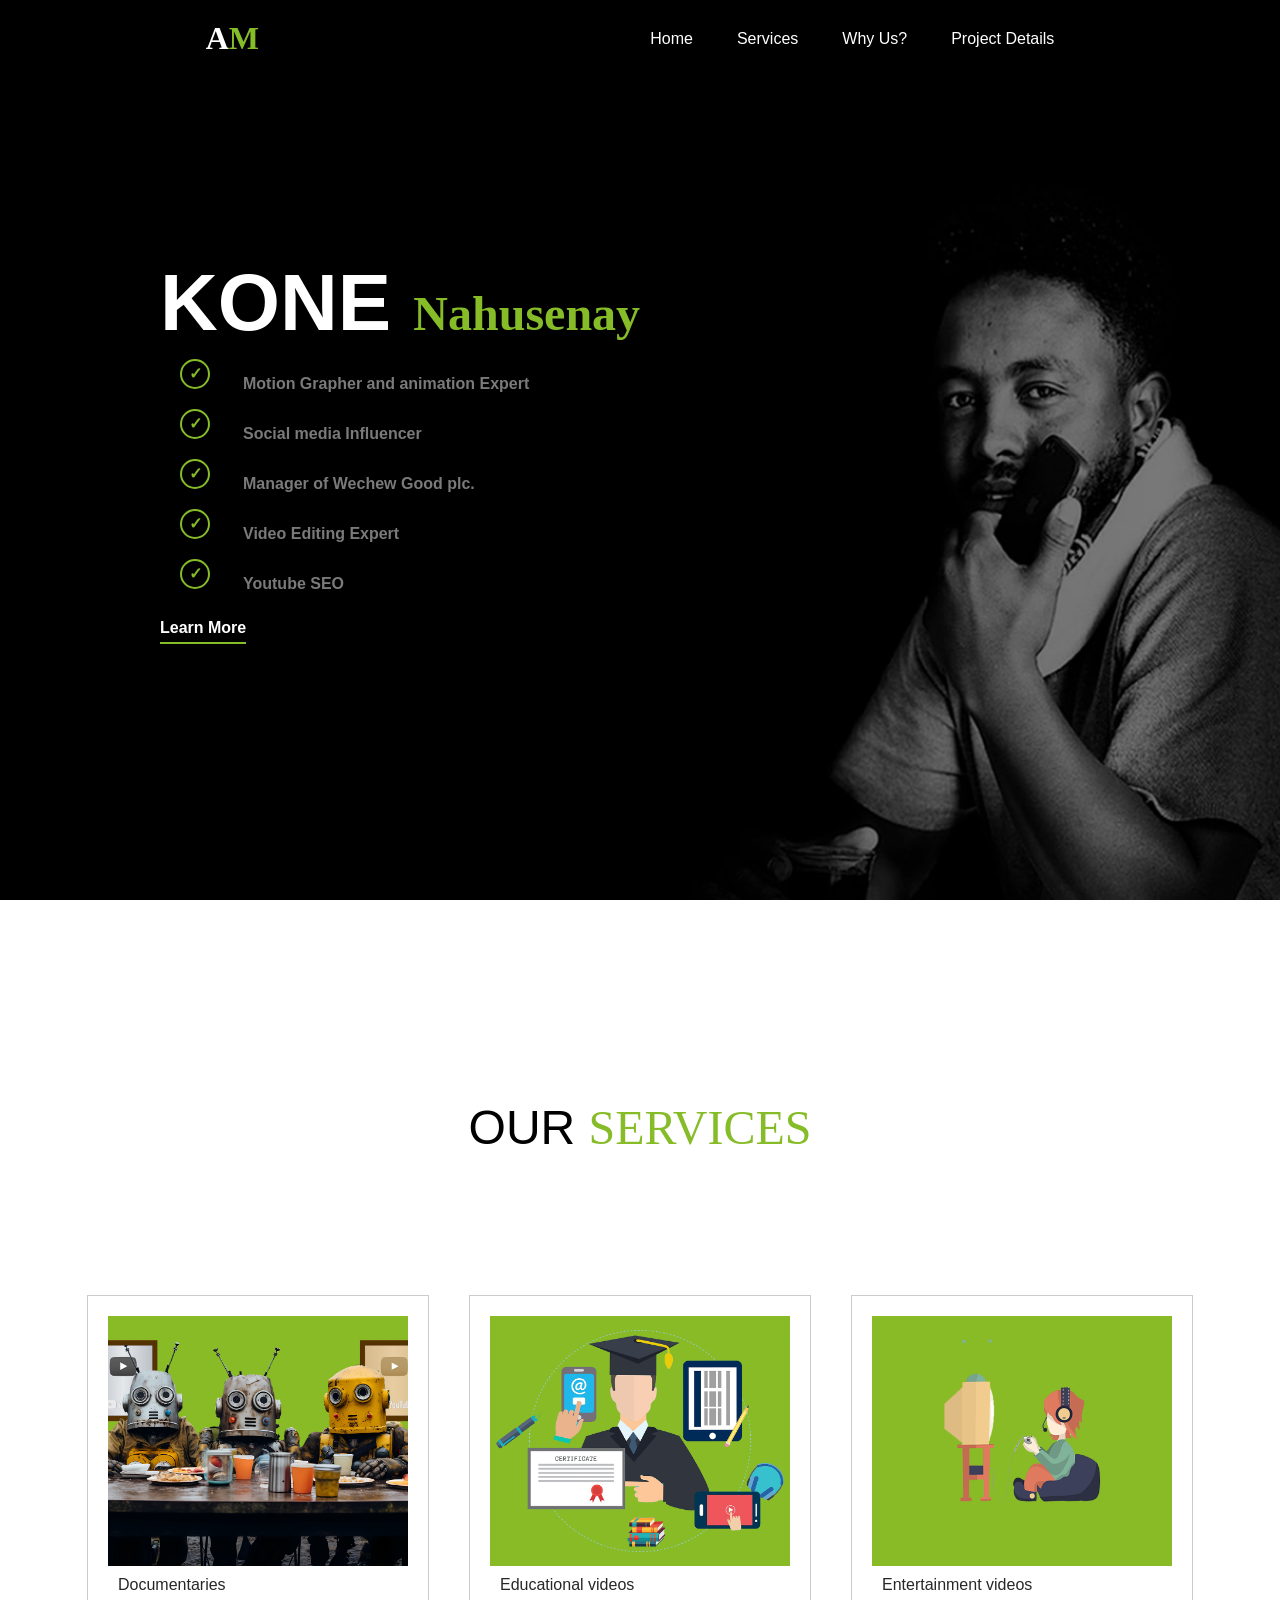
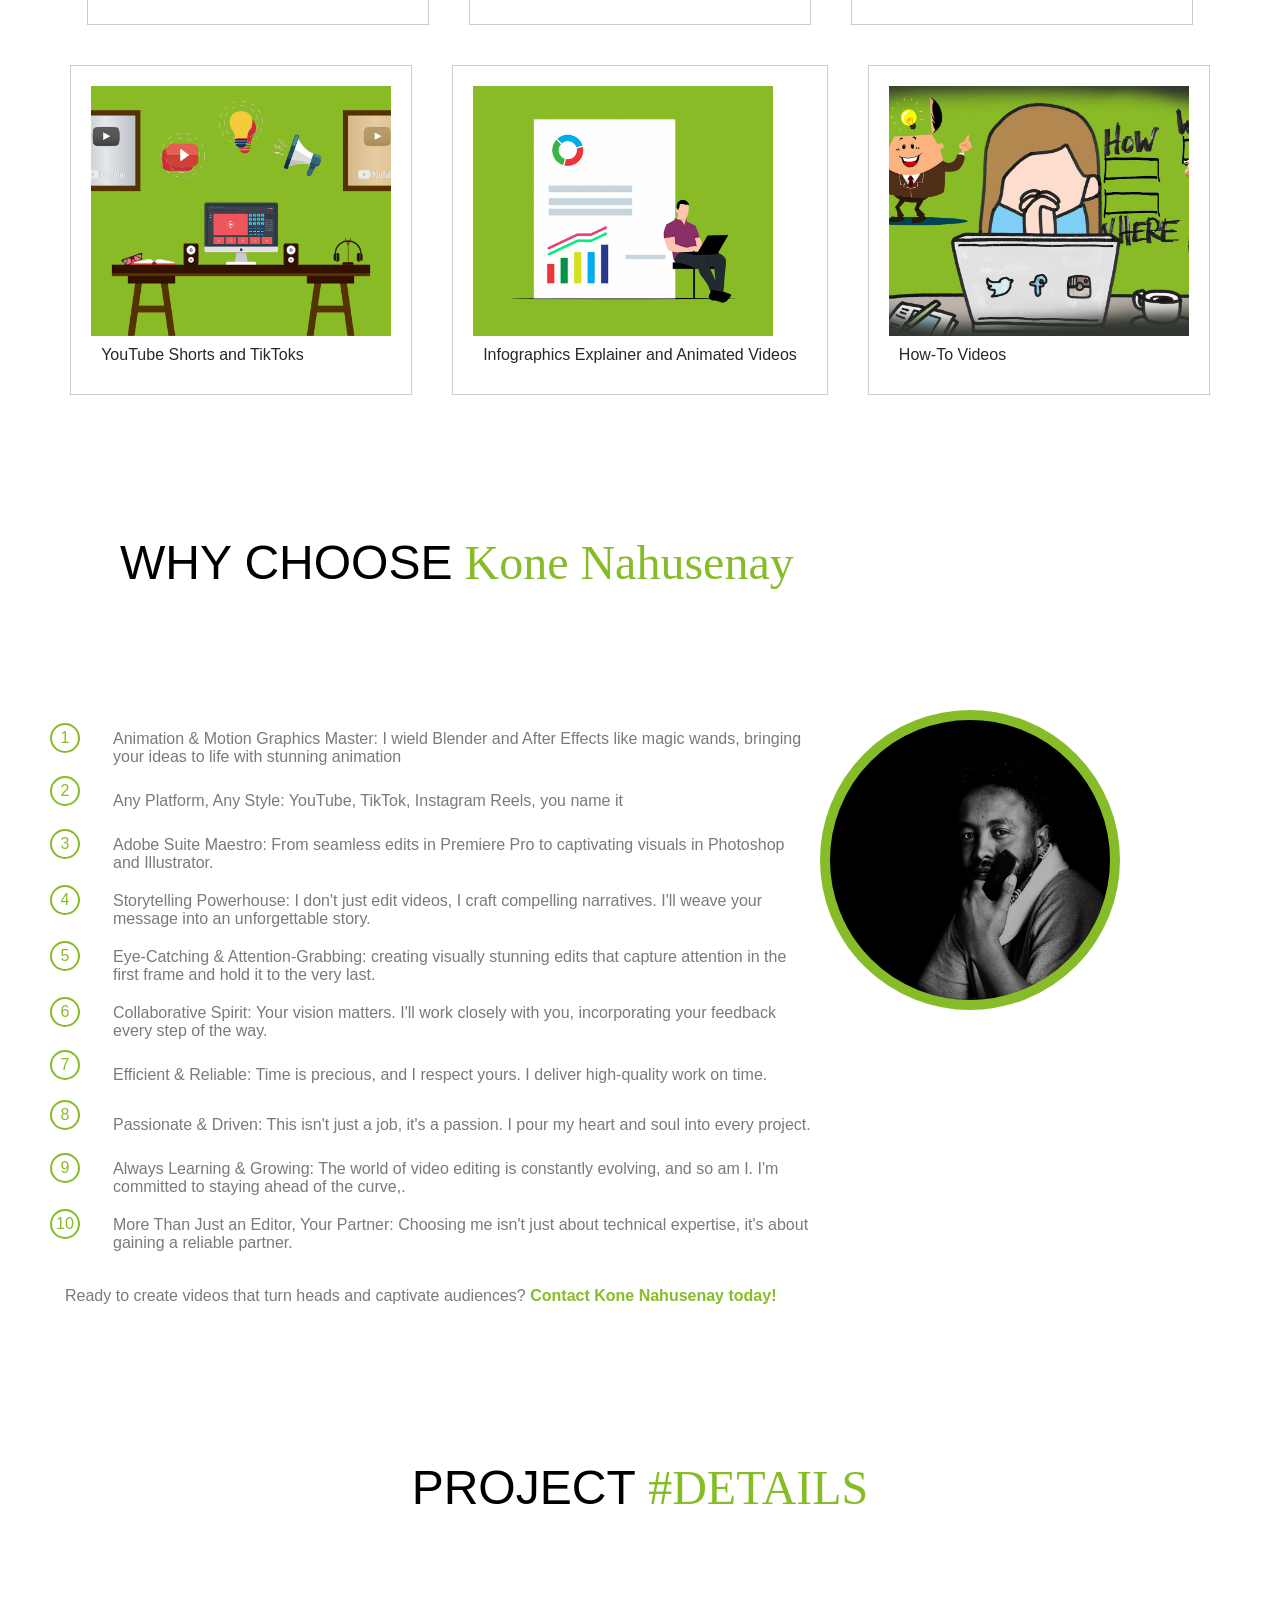
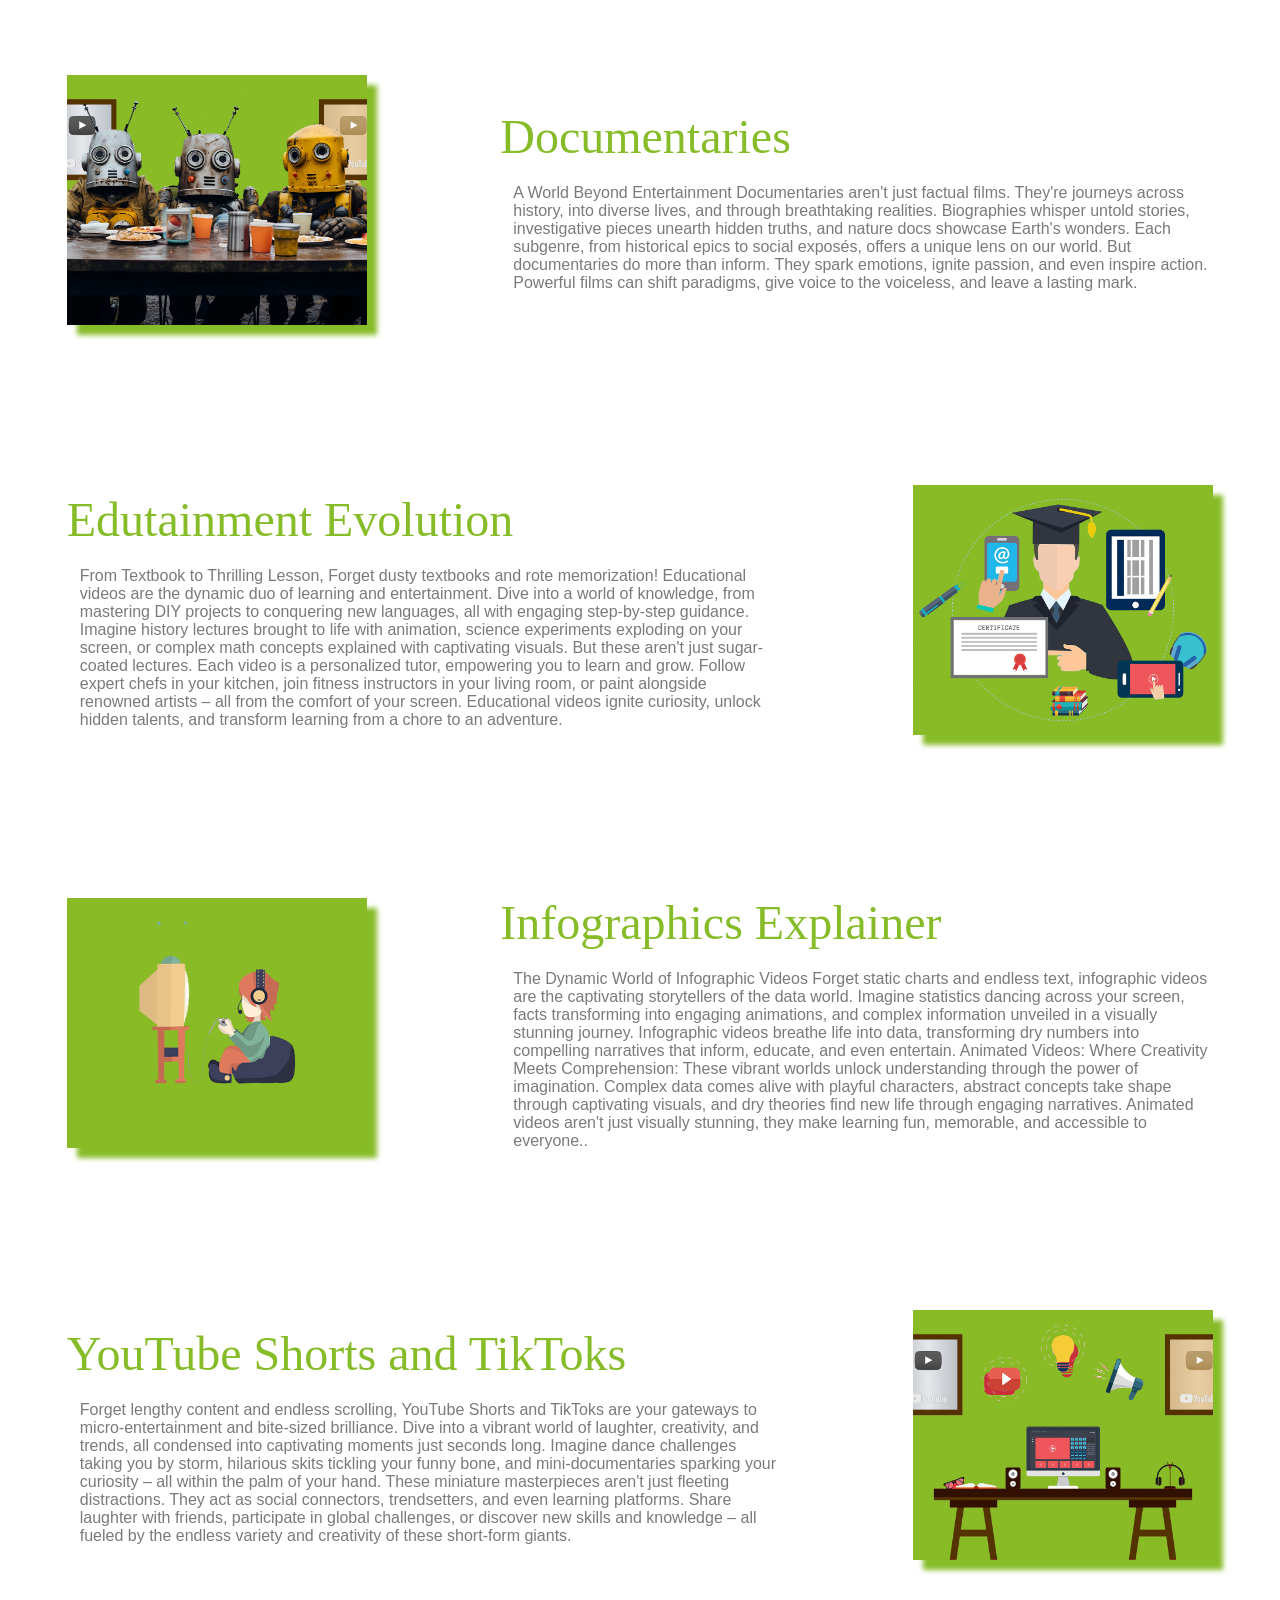
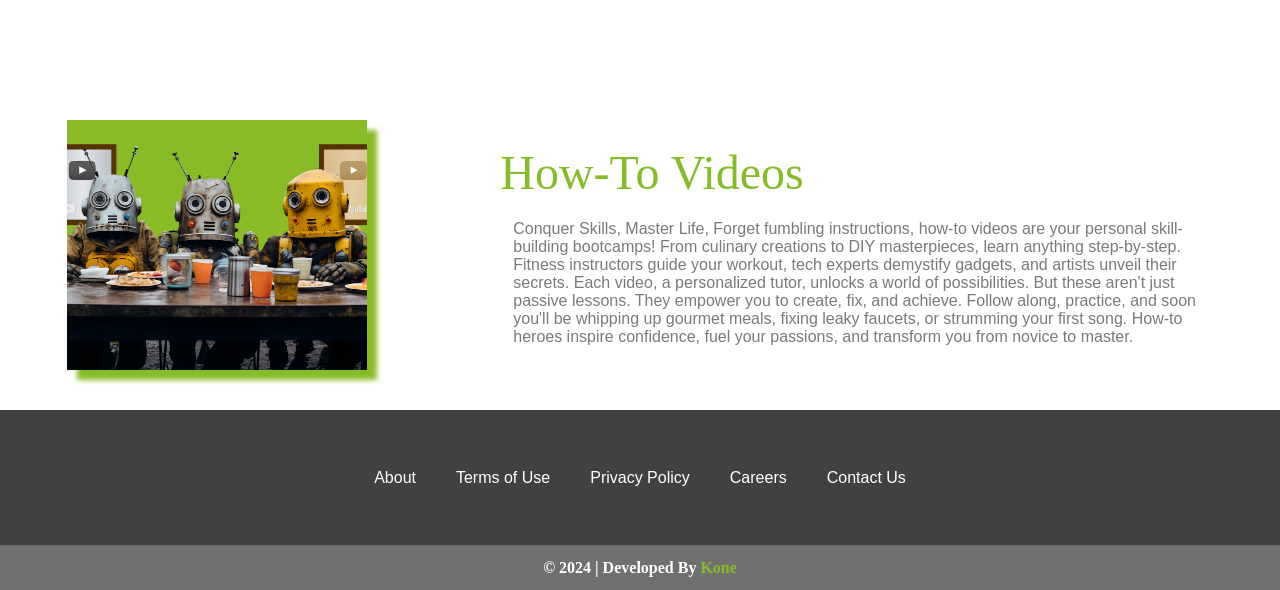
<file: index.html>
<!DOCTYPE html>
<html lang="en">
  <head>
    <meta charset="UTF-8" />
    <meta http-equiv="X-UA-Compatible" content="IE=edge" />
    <meta name="viewport" content="width=device-width, initial-scale=1.0" />
    <title>Dream Home</title>
    <link rel="stylesheet" href="style.css" />
  </head>
  <body>
    <!-- NAVIGATION -->
    <nav class="nav">
      <div class="nav__logo">
       <a class="home-link" href="#"> <h1>A<span>M</span></h1></a>
      </div>
      <ul>
        <li class="list-items"><a href="#">Home</a></li>
        <li class="list-items"><a href="#services">Services</a></li>
        <li class="list-items"><a href="#why-us">Why Us?</a></li>
        <li class="list-items"><a href="#project-details">Project Details</a></li>
      </ul>
    </nav>
    <header class="hero">
      <section class="hero__headings-container">
        <h1 class="hero__main-headings">
          KONE <span class="main-span">Nahusenay</span>
        </h1>
        <div class="list">
          <div class="list-number">
            <p>&#x2713;</p>
          </div>
          <p class="list-info">Motion Grapher and animation Expert</p>
        </div>
        <div class="list">
          <div class="list-number">
            <p>&#x2713;</p>
          </div>
          <p class="list-info">Social media Influencer</p>
        </div>
        <div class="list">
          <div class="list-number">
            <p>&#x2713;</p>
          </div>
          <p class="list-info">Manager of Wechew Good plc.</p>
        </div>
        <div class="list">
          <div class="list-number">
            <p>&#x2713;</p>
          </div>
          <p class="list-info">Video Editing Expert </p>
        </div>
        <div class="list">
          <div class="list-number">
            <p>&#x2713;</p>
          </div>
          <p class="list-info">Youtube SEO</p>
        </div>
        <a href="#" class="main-btn">Learn More</a>
      </section>
    </header>
 
    <h1 class="main-headings center" id="services">
      OUR <span class="main-span">SERVICES</span>
    </h1>
  
    <!-- SERVICES -->
    
    <section class="services">
      <!-- CARDS -->
      <a class="link-services" href="Documentaries.html">
        <section class="cards" >
        <div class="card" >
          <div class="card-image img-one"></div>
          <p>Documentaries</p>
        </div>



      <a class="link-services" href="Educational.html">
        <div class="card">
          <div class="card-image img-three"></div>
          <p>Educational videos</p>
        </div>
      </a>

      <a class="link-services" href="Entertainment.html">
        <div class="card">
          <div class="card-image img-four"></div>
          <p>Entertainment videos </p>
        </div>
      </a>

      <a class="link-services" href="Youtube.html">
        <div class="card">
          <div class="card-image img-five"></div>
          <p>YouTube Shorts and TikToks</p>
        </div>
      </a>
      <a class="link-services" href="Infographics.html">
        <div class="card">
          <div class="card-image img-six"></div>
          <p>Infographics Explainer and Animated Videos</p>
        </div>
      </a>

      <a class="link-services" href="How to.html">
        <section class="cards" >
        <div class="card" >
          <div class="card-image img-seven"></div>
          <p>How-To Videos</p>
        </div>  
      </a>      
      </section>
    </section>

    <h1 class="main-headings" id="why-us">WHY CHOOSE<span class="main-span"> Kone Nahusenay</span></h1>

    <!-- WHY US -->
    <section class="why-us" >
      <div class="lists-container">
        <div class="list">
          <div class="list-number">
            <p>1</p>
          </div>
          <p class="list-info">Animation & Motion Graphics Master: 
            I wield Blender and After Effects like magic wands, bringing your ideas to life with stunning animation 
            </p>
        </div>
        <div class="list">
          <div class="list-number">
            <p>2</p>
          </div>
          <p class="list-info">Any Platform, Any Style: YouTube, TikTok, Instagram Reels, you name it</p>
        </div>
        <div class="list">
          <div class="list-number">
            <p>3</p>
          </div>
          <p class="list-info">Adobe Suite Maestro: From seamless edits in Premiere Pro 
            to captivating visuals in Photoshop and Illustrator.</p>
        </div>
        <div class="list">
          <div class="list-number">
            <p>4</p>
          </div>
          <p class="list-info">Storytelling Powerhouse: I don't just edit videos, 
            I craft compelling narratives.
             I'll weave your message into an unforgettable story.</p>
        </div>
        <div class="list">
          <div class="list-number">
            <p>5</p>
          </div>
          <p class="list-info">Eye-Catching & Attention-Grabbing:  creating visually stunning edits that capture attention in the
             first frame and hold it to the very last.</p>
        </div>
      

      <div class="list">
        <div class="list-number">
          <p>6</p>
        </div>
        <p class="list-info">Collaborative Spirit: Your vision matters. 
          I'll work closely with you, incorporating your feedback every step of the way.</p>
      </div>
    <div class="list">
      <div class="list-number">
        <p>7</p>
      </div>
      <p class="list-info">Efficient & Reliable: Time is precious, and I respect yours.
         I deliver high-quality work on time.</p>
    </div>
  
    <div class="list">
    <div class="list-number">
      <p>8</p>
    </div>
    <p class="list-info">Passionate & Driven: This isn't just a job, it's a passion.
       I pour my heart and soul into every project.</p>
  </div>

  <div class="list">
    <div class="list-number">
    <p>9</p>
   </div>
    <p class="list-info">Always Learning & Growing: The world of video editing is constantly evolving, and so am I. 
    I'm committed to staying ahead of the curve,.</p>
  </div>
  <div class="list">
    <div class="list-number">
    <p>10</p>
    </div>
   <p class="list-info"> More Than Just an Editor, Your Partner: Choosing me isn't just about technical expertise, 
    it's about gaining a reliable partner.</p>
  </div>

  <div>
    <p class="Ready-to-create">Ready to create videos that turn heads and captivate audiences? <a class="Contact-abel" href=""> Contact Kone Nahusenay today!</a></p>
  </div>
  </div>

</div>
      <div class="owner-image-container">
        <div class="owner-image"></div>
      </div>
    </section>

    <h1 class="main-headings center">
      PROJECT <span class="main-span">#DETAILS</span>
    </h1>

    <!-- PROJECT DETAILS -->
    <section class="project-details" id="project-details">
      <section class="project-details__container-left">
        <div class="img-container">
          <div class="card-image project-details-img img-one"></div>
        </div>
        <section class="details">
          <p class="main-span" >Documentaries</p>
          <div class="list">
            
            <p class="list-info">A World Beyond Entertainment Documentaries aren't just factual films. 
              They're journeys across history, 
              into diverse lives, and through breathtaking realities. Biographies whisper untold stories, 
              investigative pieces unearth hidden truths, and nature docs showcase Earth's wonders. Each subgenre, 
              from historical epics to social exposés, offers a unique lens on our world.
             But documentaries do more than inform. They spark emotions, ignite passion, 
              and even inspire action. Powerful films can shift paradigms, give voice to the voiceless,
               and leave a lasting mark.</p>
          </div>
        </section>
      </section>

          

      <section class="project-details__container-left">
        <section class="details">
          <p class="main-span">Edutainment Evolution</p>
          <div class="list">
            <p class="list-info">From Textbook to Thrilling Lesson, Forget dusty textbooks and rote memorization! 
              Educational videos are the dynamic duo of learning and entertainment. Dive into a world of knowledge, 
              from mastering DIY projects to conquering new languages, all with engaging step-by-step guidance.
               Imagine history
               lectures brought to life with animation, science experiments exploding on your screen, or complex 
               math concepts explained with captivating visuals.
              But these aren't just sugar-coated lectures. Each video is a personalized tutor, empowering 
              you to learn and grow. Follow expert chefs in your kitchen, join fitness instructors in your
               living room, or paint alongside renowned artists – all from the comfort of your screen. 
               Educational videos ignite curiosity, unlock hidden talents, and transform learning from a 
               chore to an adventure.
            </p>
          </div>
          </div>
        </section>
        <div class="img-container">
          <div class="card-image project-details-img img-two"></div>
        </div>
      </section>

      <section class="project-details" id="project-details">
        <section class="project-details__container-right">
          <div class="img-container">
            <div class="card-image project-details-img img-four"></div>
          </div>
          <section class="details">
            <p class="main-span" >Infographics Explainer</p>
            <div class="list">
              
              <p class="list-info">The Dynamic World of Infographic Videos

                Forget static charts and endless text, infographic videos are the captivating storytellers of the 
                data world. Imagine statistics dancing across your screen, facts transforming into engaging animations, 
                and complex information unveiled in a visually stunning journey. Infographic videos
                 breathe life into data, transforming dry numbers into compelling narratives that inform, educate,
                  and even entertain.
              
                Animated Videos: Where Creativity Meets Comprehension:
                
                These vibrant worlds unlock understanding through the power of imagination. Complex data 
                comes alive with playful characters, abstract concepts take shape through captivating visuals,
                 and dry theories find new life through engaging narratives. Animated videos aren't just visually 
                 stunning, they make learning fun, memorable, and accessible to everyone..</p>
            </div>
          </section>
        </section>


          <section class="project-details__container-left">
            <section class="details">
              <p class="main-span">YouTube Shorts and TikToks</p>
              <div class="list">
                <p class="list-info">Forget lengthy content and endless scrolling, YouTube Shorts and TikToks are your gateways to 
                  micro-entertainment and bite-sized brilliance. Dive into a vibrant world of laughter, creativity, and trends, 
                  all condensed into 
                  captivating moments just seconds long. Imagine dance challenges taking you by storm, hilarious skits tickling
                  your funny bone, and mini-documentaries sparking your curiosity – all within the palm of your hand.
                  These miniature masterpieces aren't just fleeting distractions. They act as social connectors, trendsetters,
                   and even learning platforms. Share laughter with friends, participate in global challenges, or discover new skills and knowledge – all fueled by the endless variety 
                   and creativity of these short-form giants.
                </p>
              </div>
              </div>
            </section>
            <div class="img-container">
              <div class="card-image project-details-img img-five"></div>
            </div>
          </section>
          <section class="project-details__container-right">
            <div class="img-container">
              <div class="card-image project-details-img img-one"></div>
            </div>
            <section class="details">
              <p class="main-span" >How-To Videos</p>
              <div class="list">
                
                <p class="list-info">Conquer Skills, Master Life, Forget fumbling instructions, how-to videos are your personal skill-building bootcamps! From culinary creations to DIY masterpieces, learn anything step-by-step. Fitness instructors guide your workout, tech experts demystify gadgets, and artists unveil their secrets. Each video, a personalized tutor, unlocks a world of possibilities.
    
                  But these aren't just passive lessons. They empower you to create, fix, and achieve. Follow along, practice, and soon you'll be whipping up gourmet meals, fixing leaky faucets, or strumming your first song. How-to heroes inspire confidence, fuel your passions, and transform you from novice to master.</p>
              </div>
            </section>
          </section>           
      </section>
    <footer>
    <div class="flex-container">
      <a href="#">About</a>
      <a href="#">Terms of Use</a>
      <a href="#">Privacy Policy</a>
      <a href="#">Careers</a>
      <a href="#">Contact Us</a>
    </div>
    <div>
      <h4 class="copy-write">© 2024 | Developed By <a href="">&nbsp;Kone</a></h4>
    </div>
    </footer>
  </body>
</html>
</file>
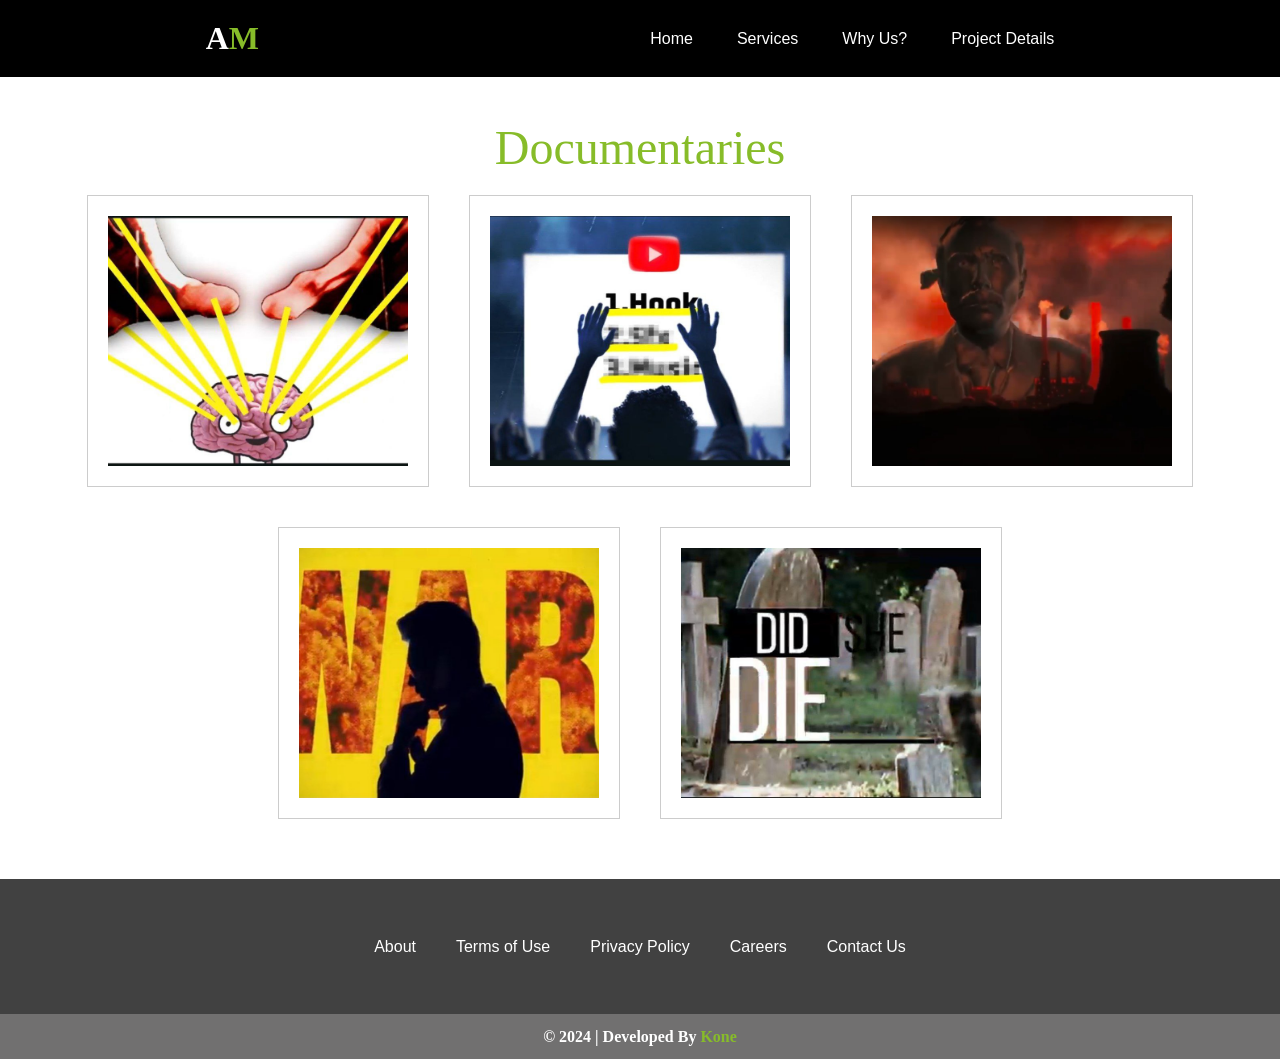
<file: Documentaries.html>
<!DOCTYPE html>
<html lang="en">
<head>
    <meta charset="UTF-8">
    <meta name="viewport" content="width=device-width, initial-scale=1.0">
    <link rel="stylesheet" href="style.css">
    <title>Documentaries</title>
</head>
<body>
    <nav class="nav">
        <div class="nav__logo">
         <a class="home-link" href="#"> <h1>A<span>M</span></h1></a>
        </div>
        <ul>
          <li class="list-items"><a href="index.html#home">Home</a></li>
          <li class="list-items"><a href="index.html#services">Services</a></li>
          <li class="list-items"><a href="index.html#why-us">Why Us?</a></li>
          <li class="list-items"><a href="index.html#project-details">Project Details</a></li>
        </ul>
      </nav>
      
            <p class="main-span-doc" >Documentaries</p>
            <section class="services">
              <!-- CARDS -->
              <a class="link-services" href="https://drive.google.com/file/d/1TQ709fCY-M7Y_L7SYYAXOkCD2R3hsJBO/view?usp=drive_link" target="_blank">
                <section class="cards" >
                <div class="card" >
                  <div class="card-image Documentaries-one"></div>
                </div>
              </a>
              <a class="link-services" href="https://drive.google.com/file/d/1qQVkfxHnSqeIgpikCdmmxsw6RQcjm_2R/view?usp=drive_link" target="_blank">
                <div class="card">
                  <div class="card-image Documentaries-two"></div>
                </div>
              </a>
              <a class="link-services" href="https://drive.google.com/file/d/1nnqBCnXfK2mgCHfOLYhYrePhh3jsiDwm/view?usp=drive_link" target="_blank">
                <div class="card">
                  <div class="card-image Documentaries-three"></div>
                </div>
              </a>
              <a class="link-services" href="https://drive.google.com/file/d/1ugnQOQIBCSoo9X10-TxLVyq3bjwKfRw7/view?usp=drive_link" target="_blank">
                <div class="card">
                  <div class="card-image Documentaries-four"></div>
                </div>
              </a>

                 <a class="link-services" href="https://drive.google.com/file/d/1qzzr75-RJfMWK5nN9lCROuZ6mVjPcbwG/view?usp=drive_link" target="_blank">
                <div class="card">
                  <div class="card-image Documentaries-five"></div>
                </div>
              </a>
              </section>
            </section>
              

              <footer>
                <div class="flex-container">
                  <a href="#">About</a>
                  <a href="#">Terms of Use</a>
                  <a href="#">Privacy Policy</a>
                  <a href="#">Careers</a>
                  <a href="#">Contact Us</a>
                </div>
                <div>
                  <h4 class="copy-write">© 2024 | Developed By <a href="">&nbsp;Kone</a></h4>
                </div>
                </footer>
</body>
</html>
</file>
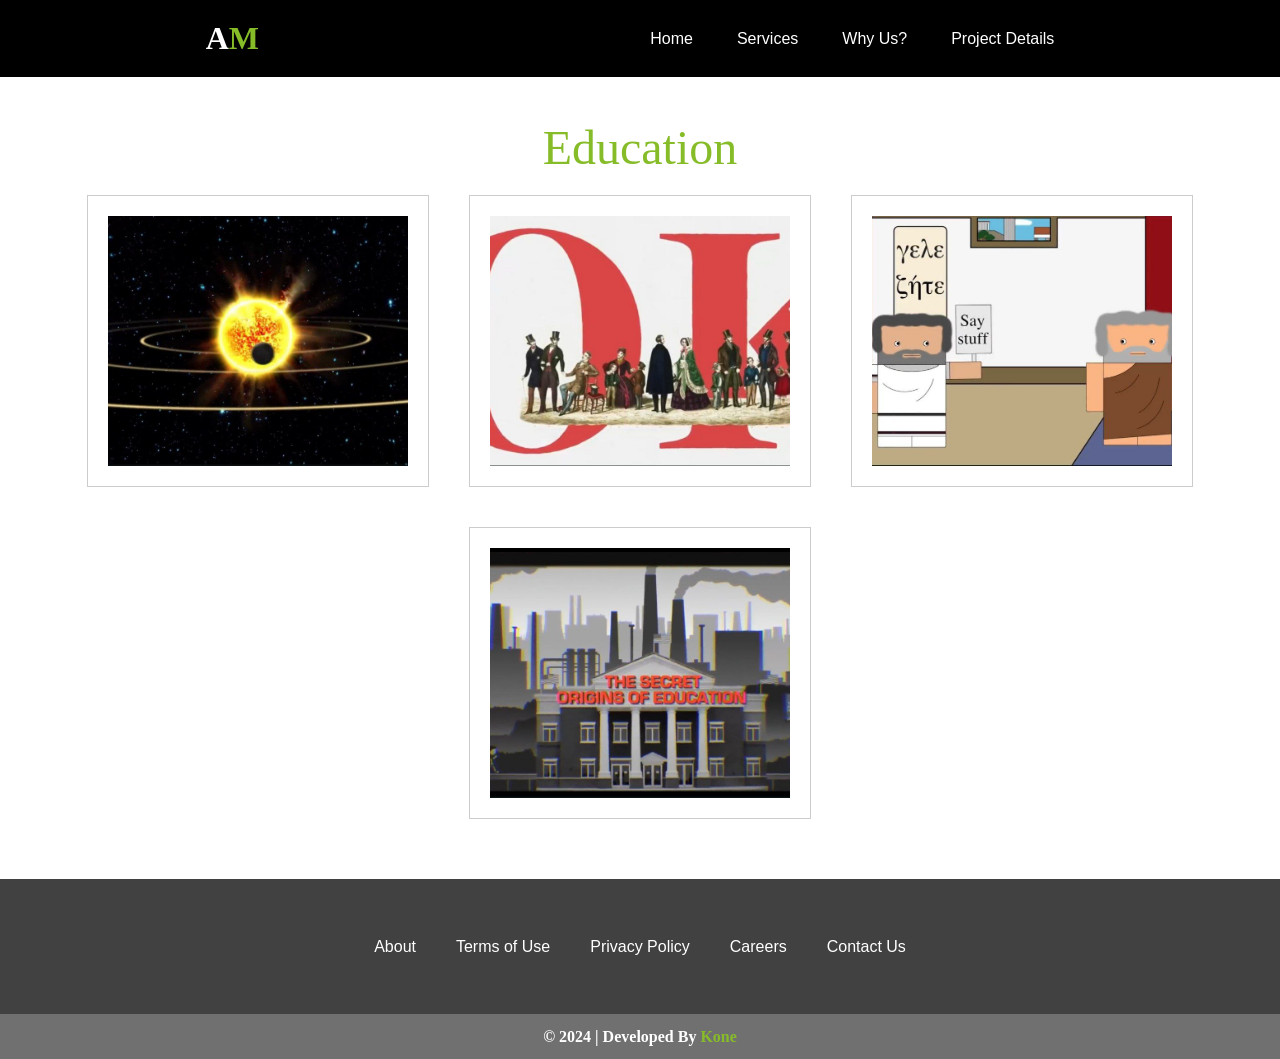
<file: Educational.html>
<!DOCTYPE html>
<html lang="en">
<head>
    <meta charset="UTF-8">
    <meta name="viewport" content="width=device-width, initial-scale=1.0">
    <link rel="stylesheet" href="style.css">
    <title>Documentaries</title>
</head>
<body>
    <nav class="nav">
        <div class="nav__logo">
         <a class="home-link" href="#"> <h1>A<span>M</span></h1></a>
        </div>
        <ul>
          <li class="list-items"><a href="/Website/index.html#home">Home</a></li>
          <li class="list-items"><a href="/Website/index.html#services">Services</a></li>
          <li class="list-items"><a href="/Website/index.html#why-us">Why Us?</a></li>
          <li class="list-items"><a href="/Website/index.html#project-details">Project Details</a></li>
        </ul>
      </nav>
      
            <p class="main-span-doc" >Education</p>
            <section class="services">
              <!-- CARDS -->
              <a class="link-services" href="https://drive.google.com/file/d/1Y6wZ_jsR3PAAbh_AcIy_Nl1vhR9h73TI/view?usp=drive_link" target="_blank">
                <section class="cards" >
                <div class="card" >
                  <div class="card-image education-one"></div>
                </div>
              </a>
              <a class="link-services" href="https://drive.google.com/file/d/1qyilpQ1wbIbCPDmd7Oldly-kgNVT1-DV/view?usp=drive_link" target="_blank">
                <div class="card">
                  <div class="card-image education-two"></div>
                </div>
              </a>
              <a class="link-services" href="https://drive.google.com/file/d/1wP23-QzuTtI5yujFP4gLK8TpO2yIiR18/view?usp=drive_link" target="_blank">
                <div class="card">
                  <div class="card-image education-three"></div>
                </div>
              </a>
              <a class="link-services" href="https://drive.google.com/file/d/1lG-wacDQyhnc6AJi1AK_vipK9pytRIkU/view?usp=drive_link" target="_blank">
                <div class="card">
                  <div class="card-image education-four"></div>
                </div>
              </a>

              </section>
            </section>
              

              <footer>
                <div class="flex-container">
                  <a href="#">About</a>
                  <a href="#">Terms of Use</a>
                  <a href="#">Privacy Policy</a>
                  <a href="#">Careers</a>
                  <a href="#">Contact Us</a>
                </div>
                <div>
                  <h4 class="copy-write">© 2024 | Developed By <a href="">&nbsp;Kone</a></h4>
                </div>
                </footer>
</body>
</html>
</file>
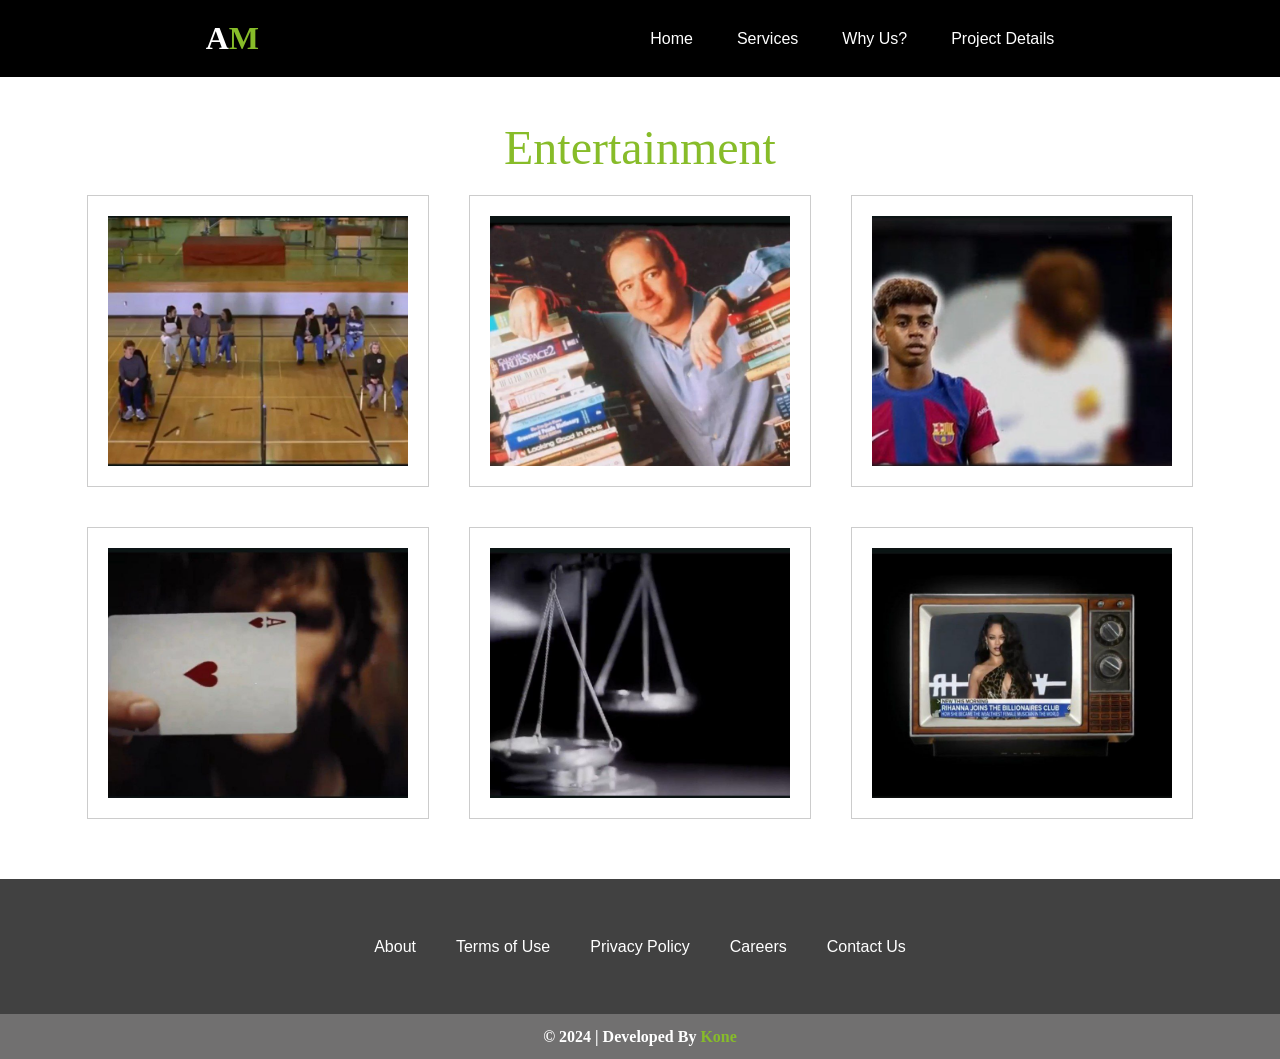
<file: Entertainment.html>
<!DOCTYPE html>
<html lang="en">
<head>
    <meta charset="UTF-8">
    <meta name="viewport" content="width=device-width, initial-scale=1.0">
    <link rel="stylesheet" href="style.css">
    <title>Documentaries</title>
</head>
<body>
    <nav class="nav">
        <div class="nav__logo">
         <a class="home-link" href="#"> <h1>A<span>M</span></h1></a>
        </div>
        <ul>
          <li class="list-items"><a href="/Website/index.html#home">Home</a></li>
          <li class="list-items"><a href="/Website/index.html#services">Services</a></li>
          <li class="list-items"><a href="/Website/index.html#why-us">Why Us?</a></li>
          <li class="list-items"><a href="/Website/index.html#project-details">Project Details</a></li>
        </ul>
      </nav>
      
            <p class="main-span-doc" >Entertainment</p>
            <section class="services">
              <!-- CARDS -->
              <a class="link-services" href="https://drive.google.com/file/d/1zvYYDHvahJ7RjI6KlNMIbrM3WXhTg8_m/view?usp=drive_link" target="_blank">
                <section class="cards" >
                <div class="card" >
                  <div class="card-image Entertainment-one"></div>
                </div>
              </a>
              <a class="link-services" href="https://drive.google.com/file/d/1vyg6wcfDLpFTQ3m_5sFZaWIqtXizYIpJ/view?usp=drive_link" target="_blank">
                <div class="card">
                  <div class="card-image Entertainment-two"></div>
                </div>
              </a>
              <a class="link-services" href="https://drive.google.com/file/d/1wXiBaUCb-c-UgQdLdsj7mxjxuAg52h9l/view?usp=drive_link" target="_blank">
                <div class="card">
                  <div class="card-image Entertainment-three"></div>
                </div>
              </a>
              <a class="link-services" href="https://drive.google.com/file/d/1p2iYizg2jdUTBOY9G9hVK187zA28rV34/view?usp=drive_link" target="_blank">
                <div class="card">
                  <div class="card-image Entertainment-four"></div>
                </div>
              </a>

              <a class="link-services" href="https://drive.google.com/file/d/1YWB3JygibtXnF4AeFQL6uyn2bkqmSWXs/view?usp=drive_link" target="_blank">
                <div class="card">
                  <div class="card-image Entertainment-five"></div>
                </div>
              </a>

              <a class="link-services" href="https://drive.google.com/file/d/18YWtx-nVGLBhSaMpevpelIr50KWz2FC0/view?usp=drive_link" target="_blank">
                <div class="card">
                  <div class="card-image Entertainment-six"></div>
                </div>
              </a>
              </section>
            </section>
              

              <footer>
                <div class="flex-container">
                  <a href="#">About</a>
                  <a href="#">Terms of Use</a>
                  <a href="#">Privacy Policy</a>
                  <a href="#">Careers</a>
                  <a href="#">Contact Us</a>
                </div>
                <div>
                  <h4 class="copy-write">© 2024 | Developed By <a href="">&nbsp;Kone</a></h4>
                </div>
                </footer>
</body>
</html>
</file>
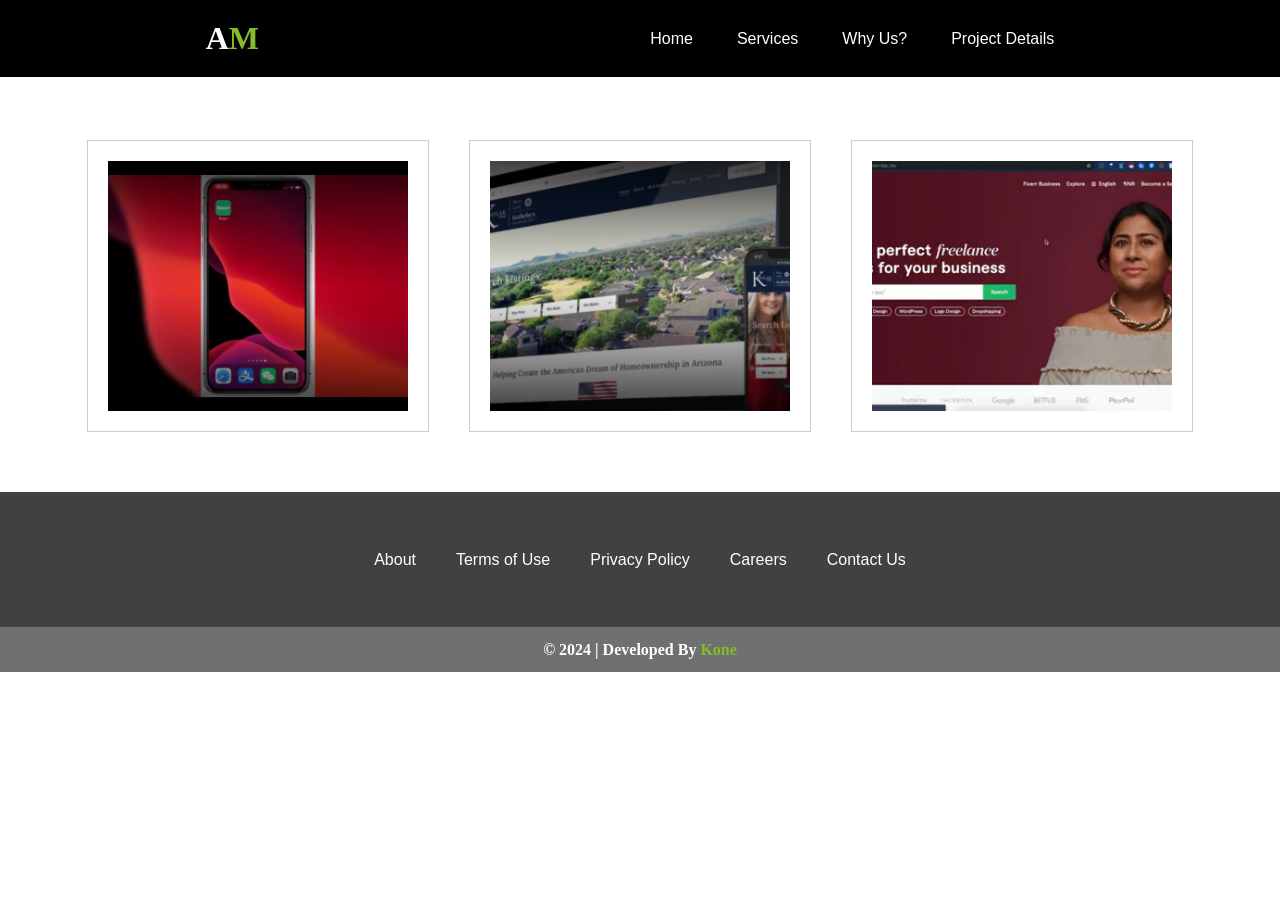
<file: How to.html>
<!DOCTYPE html>
<html lang="en">
<head>
    <meta charset="UTF-8">
    <meta name="viewport" content="width=device-width, initial-scale=1.0">
    <link rel="stylesheet" href="style.css">
    <title>How-To-Video</title>
</head>
<body>
    <nav class="nav">
        <div class="nav__logo">
         <a class="home-link" href="index.html#home"> <h1>A<span>M</span></h1></a>
        </div>
        <ul>
          <li class="list-items"><a href="index.html#home">Home</a></li>
          <li class="list-items"><a href="index.html#services">Services</a></li>
          <li class="list-items"><a href="index.html#why-us">Why Us?</a></li>
          <li class="list-items"><a href="index.html#project-details">Project Details</a></li>
        </ul>
      </nav>
      
            <p class="main-span-doc" ><How-To-Video></p>
            <section class="services">
              <!-- CARDS -->
              <a class="link-services" href="https://drive.google.com/file/d/1leCpRS9Trf8KbJ9Pfaz9U-E9UFjsuqJk/view?usp=drive_link" target="_blank">
                <section class="cards" >
                <div class="card" >
                  <div class="card-image Documentaries-ten"></div>
                </div>
              </a>
              <a class="link-services" href="https://drive.google.com/file/d/1nJ2fJ4gwLP1NI8AksEsMtqoaVJlDtsgK/view?usp=drive_link" target="_blank">
                <div class="card">
                  <div class="card-image Documentaries-twl"></div>
                </div>
              </a>
              <a class="link-services" href="https://drive.google.com/file/d/104yyCkDpVk5hGZj3ZC1gQM7AJ-0akRct/view?usp=sharing" target="_blank">
                <div class="card">
                  <div class="card-image Documentaries-thr"></div>
                </div>
              </a>
              

                
              </section>
            </section>
              

              <footer>
                <div class="flex-container">
                  <a href="#">About</a>
                  <a href="#">Terms of Use</a>
                  <a href="#">Privacy Policy</a>
                  <a href="#">Careers</a>
                  <a href="#">Contact Us</a>
                </div>
                <div>
                  <h4 class="copy-write">© 2024 | Developed By <a href="">&nbsp;Kone</a></h4>
                </div>
                </footer>
</body>
</html>
</file>
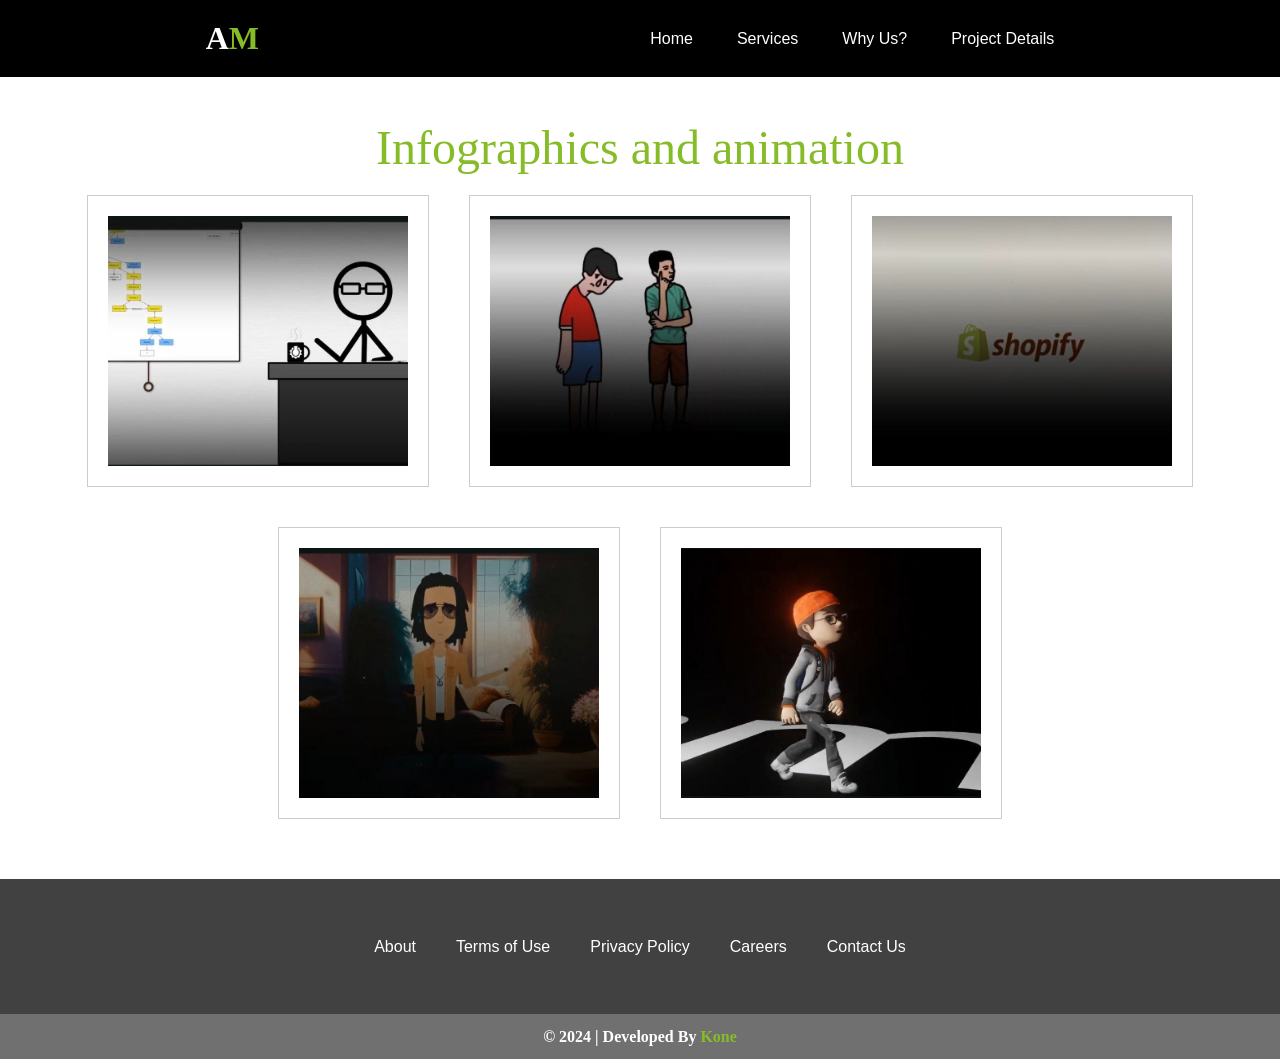
<file: Infographics.html>
<!DOCTYPE html>
<html lang="en">
<head>
    <meta charset="UTF-8">
    <meta name="viewport" content="width=device-width, initial-scale=1.0">
    <link rel="stylesheet" href="style.css">
    <title>Documentaries</title>
</head>
<body>
    <nav class="nav">
        <div class="nav__logo">
         <a class="home-link" href="#"> <h1>A<span>M</span></h1></a>
        </div>
        <ul>
          <li class="list-items"><a href="/Website/index.html#home">Home</a></li>
          <li class="list-items"><a href="/Website/index.html#services">Services</a></li>
          <li class="list-items"><a href="/Website/index.html#why-us">Why Us?</a></li>
          <li class="list-items"><a href="/Website/index.html#project-details">Project Details</a></li>
        </ul>
      </nav>
      
            <p class="main-span-doc" >Infographics and animation </p>
            <section class="services">
              <!-- CARDS -->
              <a class="link-services" href="https://drive.google.com/file/d/1lSYyIyLq5EbKJYVGDPlCGkJXmCqXcIFl/view?usp=drive_link" target="_blank">
                <section class="cards" >
                <div class="card" >
                  <div class="card-image Infographics-one"></div>
                </div>
              </a>
              <a class="link-services" href="https://drive.google.com/file/d/1W5EamUPVL0kuYGID_BctGoWmHCK5jzZE/view?usp=drive_link" target="_blank">
                <div class="card">
                  <div class="card-image Infographics-two"></div>
                </div>
              </a>
              <a class="link-services" href="https://drive.google.com/file/d/14w1nGWwRqze9esOOxfH0ePQj1Z44hI80/view?usp=drive_link" target="_blank">
                <div class="card">
                  <div class="card-image Infographics-three"></div>
                </div>
              </a>
              <a class="link-services" href="https://drive.google.com/file/d/1ElZKFqD2_uDaeRiK_pUXf33-WZlu_qpQ/view?usp=drive_link" target="_blank">
                <div class="card">
                  <div class="card-image Infographics-four"></div>
                </div>
              </a>
              <a class="link-services" href="https://drive.google.com/file/d/1bAvrqsvZz1moK882M7sQMpJKNugnDNyW/view?usp=drive_link" target="_blank">
                <div class="card">
                  <div class="card-image Infographics-five"></div>
                </div>
              </a>

              </section>
            </section>
              

              <footer>
                <div class="flex-container">
                  <a href="#">About</a>
                  <a href="#">Terms of Use</a>
                  <a href="#">Privacy Policy</a>
                  <a href="#">Careers</a>
                  <a href="#">Contact Us</a>
                </div>
                <div>
                  <h4 class="copy-write">© 2024 | Developed By <a href="">&nbsp;Kone</a></h4>
                </div>
                </footer>
</body>
</html>
</file>
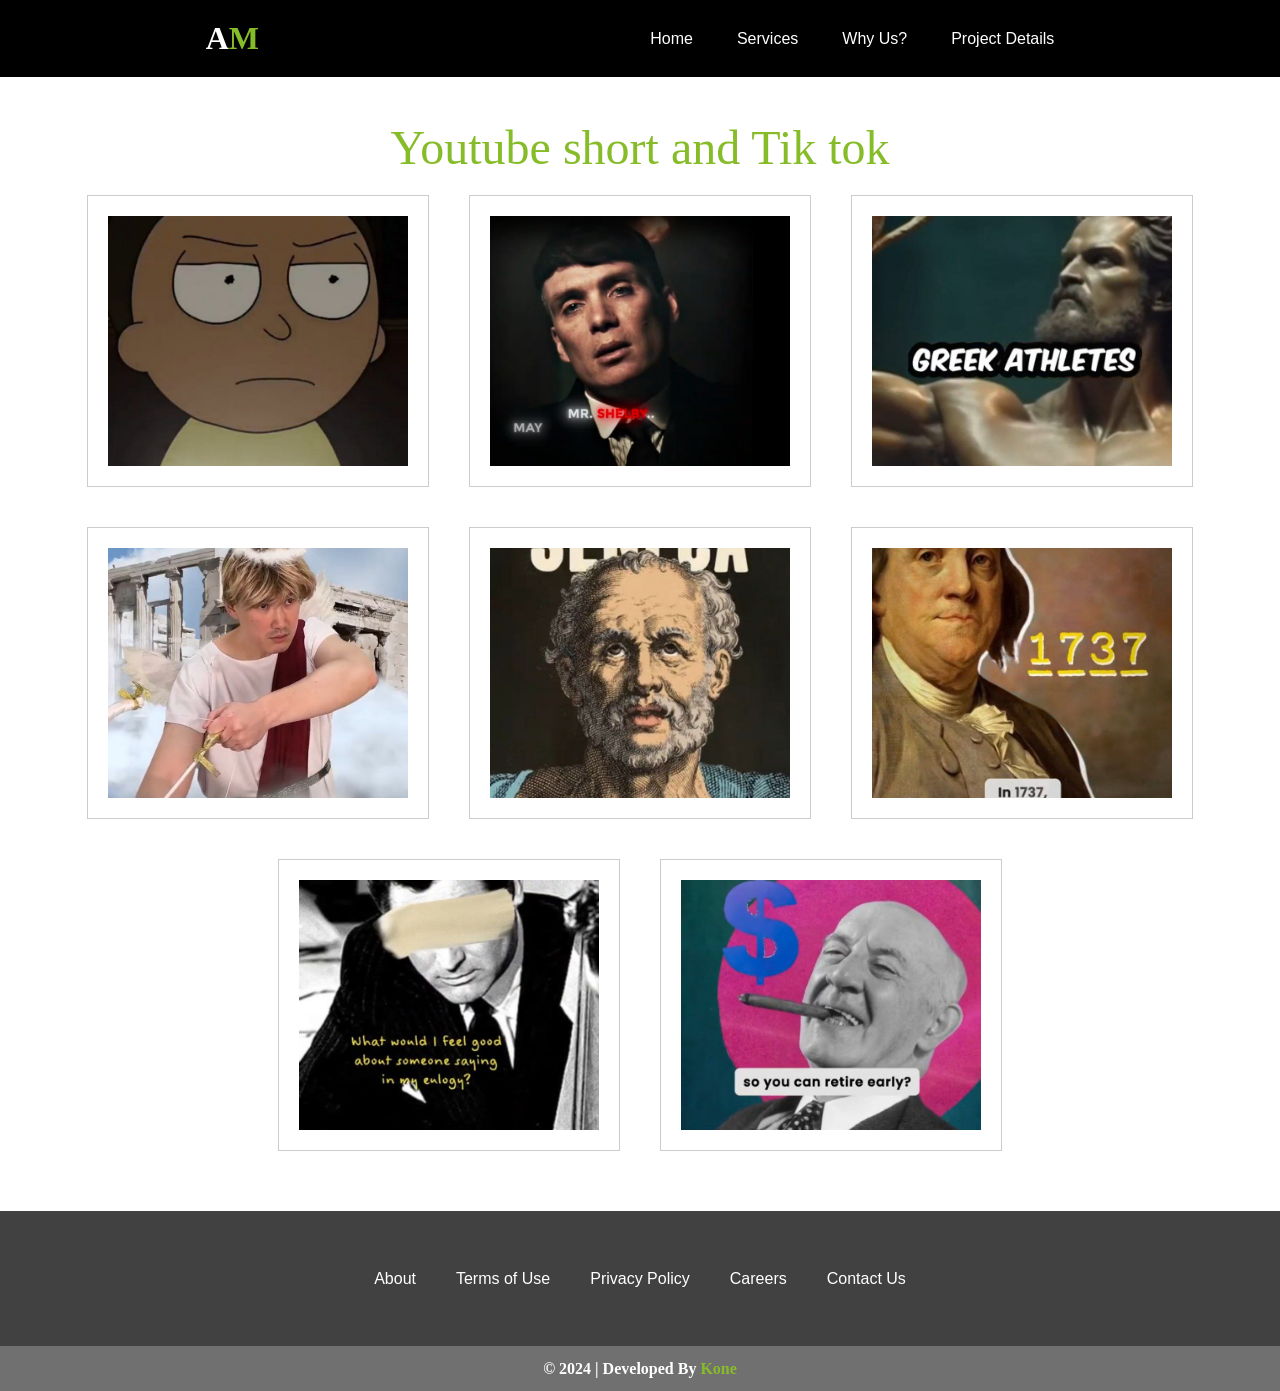
<file: Youtube.html>
<!DOCTYPE html>
<html lang="en">
<head>
    <meta charset="UTF-8">
    <meta name="viewport" content="width=device-width, initial-scale=1.0">
    <link rel="stylesheet" href="style.css">
    <title>Documentaries</title>
</head>
<body>
    <nav class="nav">
        <div class="nav__logo">
         <a class="home-link" href="#"> <h1>A<span>M</span></h1></a>
        </div>
        <ul>
          <li class="list-items"><a href="index.html#home">Home</a></li>
          <li class="list-items"><a href="index.html#services">Services</a></li>
          <li class="list-items"><a href="index.html#why-us">Why Us?</a></li>
          <li class="list-items"><a href="index.html#project-details">Project Details</a></li>
        </ul>
      </nav>
      
            <p class="main-span-doc" >Youtube short and Tik tok</p>
            <section class="services">
              <!-- CARDS -->
              <a class="link-services" href="https://drive.google.com/file/d/1QrVk1Q9bLs1QUgYcyafWNyn8WP1r8lOv/view?usp=drive_link" target="_blank">
                <section class="cards" >
                <div class="card" >
                  <div class="card-image youtube-one"></div>
                </div>
              </a>
              <a class="link-services" href="https://drive.google.com/file/d/1WUtYuKX39UV4oDA4MYC-p193Jdhnan98/view?usp=drive_link" target="_blank">
                <div class="card">
                  <div class="card-image youtube-three"></div>
                </div>
              
              </a>
              <a class="link-services" href="https://drive.google.com/file/d/1e3IaU5Q7y2hAgq6lULPhCHTjDiapCvSB/view?usp=drive_link" target="_blank">
                <div class="card">
                  <div class="card-image youtube-five"></div>
                </div>
              </a>

              

              <a class="link-services" href="https://drive.google.com/file/d/1Uq_DF0doZIhZ7zGvlux2YmXlBjT0IWA9/view?usp=drive_link" target="_blank">
                <div class="card">
                  <div class="card-image youtube-seven"></div>
                </div>
              </a>

              <a class="link-services" href="https://drive.google.com/file/d/1SA0HzDaJmw_lnuTf5kU3xr2nDzXcie_z/view?usp=drive_link" target="_blank">
                <div class="card">
                  <div class="card-image youtube-eight"></div>
                </div>
              </a>

              <a class="link-services" href="https://drive.google.com/file/d/1_6oVA3-BqVKqktXkD8TD-f6GuSpilS6e/view?usp=drive_link" target="_blank">
                <div class="card">
                  <div class="card-image youtube-nine"></div>
                </div>
              </a>

              <a class="link-services" href="https://drive.google.com/file/d/1QH-D8cKr1Lo2Sae_18UhoYjx_Rdo-wLv/view?usp=drive_link" target="_blank">
                <div class="card">
                  <div class="card-image youtube-ten"></div>
                </div>
              </a>

              <a class="link-services" href="https://drive.google.com/file/d/1v2lLWtkdTNvNy3rVCRLAekFIwALqax-Y/view?usp=drive_link" target="_blank">
                <div class="card">
                  <div class="card-image youtube-two"></div>
                </div>
              </a>
              </section>
            </section>
              

              <footer>
                <div class="flex-container">
                  <a href="#">About</a>
                  <a href="#">Terms of Use</a>
                  <a href="#">Privacy Policy</a>
                  <a href="#">Careers</a>
                  <a href="#">Contact Us</a>
                </div>
                <div>
                  <h4 class="copy-write">© 2024 | Developed By <a href="">&nbsp;Kone</a></h4>
                </div>
                </footer>
</body>
</html>
</file>
<file: style.css>
* {
  padding: 0;
  margin: 0;
  box-sizing: border-box;
}

/* GLOBAL STYLES */
:root {
  --primary-color: #87bc29;
  --primary-font: Algerian;
  --bg-image-center: no-repeat center/cover;
}

.center {
  text-align: center;
}
.home-link{
  text-decoration: none;
}
/* ***** NAVIGATION  ***** */
.nav {
  display: flex;
  justify-content: space-around;
  align-items: center;
  flex-wrap: wrap;
  text-align: center;
  background-color: rgba(0, 0, 0, 10);
  position: fixed;
  width: 100%;
  padding: 20px;
  z-index: 999;
  margin-bottom: 200px;
}

.list-items {
  display: inline;
}

.list-items a {
  padding: 20px;
  text-decoration: none;
  font-family: sans-serif;
  color: #fff;
}

.list-items a:hover {
  border-bottom: 2px solid #fff;
}

.nav__logo h1 {
  color: #fff;
  font-size: 2rem;
  text-align: center;
}

span {
  color: var(--primary-color);
}

/* ***** HEADER  ***** */
.hero {
  background: linear-gradient(to left, rgba(0, 0, 0, 0.4), rgba(0, 0, 0, 0.616)),
    url("Images/photo_2024-05-04_10-51-49.jpg") var(--bg-image-center)
      fixed;
      
}

.hero__headings-container {
  height: 100vh;
  display: flex;
  flex-direction: column;
  justify-content: center;
  align-items: flex-start;
  font-family: sans-serif;
  margin-left: 10rem;
  color: #fff;
  margin-bottom: 200px;
}

.hero__main-headings {
  font-size: 5rem;
  color: white;
}

.main-span {
  font-family: var(--primary-font);
  font-size: 48px;
  color: var(--primary-color);
}

.hero__headings-container p {
  font-weight: bold;
}

.main-btn {
  text-decoration: none;
  margin-top: 20px;
  color: #fff;
  border-bottom: 2px solid var(--primary-color);
  padding-bottom: 5px;
  font-weight: bold;
}

/* ****** SERVICES *******/
.link-services{
  text-decoration: none;
  display: flex;
  justify-content: center;
  align-items: center;
  flex-wrap: wrap;
}
.main-headings {
  font-family: sans-serif;
  font-size: 3rem;
  font-weight: normal;
  margin: 120px;
  transition-property: all;
  transition-duration: 0.5s;
}



/* CARDS */
.cards {
  display: flex;
  justify-content: center;
  align-items: center;
  flex-wrap: wrap;
}


.card {
  padding: 20px;
  margin: 20px;
  transition-property: all;
  transition-duration: 1s;
  border: 1px solid #ccc;
}

.card:hover {
  box-shadow: 2px 2px 2px 2px #ccc;
  transform: scale(1.1);
  cursor: pointer;
}

.card-image {
  width: 300px;
  height: 250px;
}

.card p {
  color: rgb(39, 39, 39);
  font-family: sans-serif;
  padding: 10px;
}

.img-one {
  background: url("Images/Documentary.png") var(--bg-image-center);
}
.img-two {
  background: url("Images/Education.png") var(--bg-image-center);
}
.img-three {
  background: url("Images/Education.png") var(--bg-image-center);
}
.img-four {
  background: url("Images/Entertainment.png") var(--bg-image-center);
}
.img-five {
  background: url("Images/YOU\ TUBE.png") var(--bg-image-center);
}
.img-six {
  background: url("Images/Infographics.png") var(--bg-image-center);
}
.img-seven {
  background: url("Images/photo_2024-05-04_12-30-31.jpg") var(--bg-image-center);
}
/************ videos ********/

.Infographics-one {
  background: url("Images/Infographics2.png") var(--bg-image-center);
}
.Infographics-two {
  background: url("Images/Infographics1.png") var(--bg-image-center);
}
.Infographics-three {
  background: url("Images/Infographics3.png") var(--bg-image-center);
}
.Infographics-four {
  background: url("Images/Infographics4.png") var(--bg-image-center);
}
.Infographics-five {
  background: url("Images/Infographics5.png") var(--bg-image-center);
}
/******* Documentaries**********/
.Documentaries-one{
  background: url("Images/Documentary1.png") var(--bg-image-center);
}
.Documentaries-two{
  background: url("Images/Documentary2.png") var(--bg-image-center);
}
.Documentaries-three{
  background: url("Images/Documentary6.png") var(--bg-image-center);
}

.Documentaries-four{
  background: url("Images/Documentary4.png") var(--bg-image-center);
}
.Documentaries-five{
  background: url("Images/Documentary5.png") var(--bg-image-center);
}
.Documentaries-ten{
  background: url("Images/how\ to\ \(1\).png") var(--bg-image-center);
}

.Documentaries-twl{
  background: url("Images/how\ to\ \(2\).png") var(--bg-image-center);
}
.Documentaries-thr{
  background: url("Images/how\ to\ \(3\).png") var(--bg-image-center);
}

/*********education**********/
.education-one{
  background: url("Images/Education1.png") var(--bg-image-center);
}
.education-two{
  background: url("Images/Education2.png") var(--bg-image-center);
}
.education-three{
  background: url("Images/Education3.png") var(--bg-image-center);
}
.education-four{
  background: url("Images/Education4.png") var(--bg-image-center);
}
/*************Entertainment**********/
.Entertainment-one{
  background: url("Images/Entertainment1.png") var(--bg-image-center);
}
.Entertainment-two{
  background: url("Images/Entertainment2.png") var(--bg-image-center);
}
.Entertainment-three{
  background: url("Images/Entertainment3.png") var(--bg-image-center);
}
.Entertainment-four{
  background: url("Images/Entertainment4.png") var(--bg-image-center);
}
.Entertainment-five{
  background: url("Images/Entertainment5.png") var(--bg-image-center);
}
.Entertainment-six{
  background: url("Images/Entertainment6.png") var(--bg-image-center);
}
/*************youtube***********/
.youtube-one{
  background: url("Images/YOU\ TUBE1.png") var(--bg-image-center);
}
.youtube-two{
  background: url("Images/YOU\ TUBE10.png") var(--bg-image-center);
}
.youtube-three{
  background: url("Images/Youtube\ 2.jpg") var(--bg-image-center);
}
.youtube-five{
  background: url("Images/YOU\ TUBE4.png") var(--bg-image-center);
}

.youtube-seven{
  background: url("Images/YOU\ TUBE6.png") var(--bg-image-center);
}
.youtube-eight{
  background: url("Images/YOU\ TUBE7.png") var(--bg-image-center);
}
.youtube-nine{
  background: url("Images/YOU\ TUBE18.png") var(--bg-image-center);
}
.youtube-ten{
  background: url("Images/YOU\ TUBE9.png") var(--bg-image-center);
}

/* ******* WHY US ******* */
.why-us {
  display: flex;
  justify-content: space-between;
  flex-wrap: wrap;
}

.lists-container {
  margin-left: 30px;
  font-family: sans-serif;
}

.list {
  display: flex;
  align-items: center;
  text-align: center;
}



.list-number {
  width: 30px;
  height: 30px;
  border: 2px solid var(--primary-color);
  border-radius: 50%;
  display: flex;
  flex-direction: column;
  justify-content: center;
  align-items: center;
  margin: 10px 20px;
}

.list-number p {
  color: var(--primary-color);
  text-align: center;
}

.list-info {
  text-align: left;
  margin-top: 20px;
  color: rgb(122, 122, 122);
  transition-property: all;
  transition-duration: 0.7s;
  width: 700px;
  margin-left: 13px;
}

.list-info:hover ,.list-number:hover{
  transform: scale(1.1);
  font-weight: bold;
}

.Ready-to-create{
  margin:35px;
  font-family: sans-serif;
  color: rgb(122, 122, 122);
}
.Contact-abel{
  text-decoration: none;
  color: var(--primary-color);
  font-weight: bold;
}
.Contact-abel:hover{
  text-decoration: underline;
  color: var(--primary-color);
  transform: scale(1.1);
}
.owner-image {
  background: url(Images/photo_2024-05-04_10-19-06.jpg) no-repeat top/cover;
  width: 300px;
  height: 300px;
  margin-right: 10rem;
  border-radius: 50%;
  border: 10px solid var(--primary-color);
  transition-property: all;
  transition-duration: 1s;
}

.owner-image:hover {
  transform: scale(1.2);
}

/* ******* PROJECT DETAILS ******* */
.detail-span{
  width: 30px;
  height: 30px;
  border: 5px solid var(--primary-color);
  border-radius: 50%;
  justify-content: center;
  align-items: center;
  margin: 10px 20px;
}
.project-details__container-left {
  display: flex;
  justify-content: space-around;
  align-items: center;
  flex-wrap: wrap;
  margin-top: 10rem;
  font-family: sans-serif;
}

.project-details__container-right {
  display: flex;
  justify-content: space-around;
  align-items: center;
  flex-wrap: wrap;
  margin-top: 10rem;
  font-family: sans-serif;
}

.project-details-img {
  box-shadow: 10px 10px 5px var(--primary-color);
  transition-property: all;
  transition-duration: 1s;
}

.project-details-img:hover {
  transform: scale(1.1);
  box-shadow: 20px 20px 10px var(--primary-color);
  transform: skew(10deg);
}

.title {
  margin-left: 40px;
}



.main-span-doc{
  font-family: var(--primary-font);
  font-size: 48px;
  color: var(--primary-color);
  padding-top: 120px;
  text-align: center;
}
/* ********* FORM ********* */
form {
  display: flex;
  flex-direction: column;
  justify-content: center;
  align-items: flex-start;
  margin: 10rem 10rem;
}

input {
  border: none;
  border-bottom: 1px solid #ccc;
  margin-bottom: 20px;
  outline: none;
  width: 50%;
}

input:focus {
  border-bottom: 2px solid var(--primary-color);
}

.form-btn {
  text-decoration: none;
  color: var(--primary-color);
  border-bottom: 3px solid var(--primary-color);
}

/* ********* FOOTER ********* */
.flex-container {
  height: 15vh;
  background-color: #000000be;
  display: flex;
  justify-content: center;
  align-items: center;
  margin-top: 40px;
}

.flex-container > a {
  color: #fff;
  text-decoration: none;
  margin: 20px;
  font-family: "IBM Plex Sans Condensed", sans-serif;
}
.copy-write{
  height: 5vh;
  background-color: #413f3fbe;
  display: flex;
  justify-content: center;
  align-items: center;
  color: #fff;
}
.copy-write > a{
  text-decoration: none;
  color: var(--primary-color);
}
.copy-write > a:hover{
  text-decoration: underline;
}




@media only screen and (max-width: 768px) {
 .hero__main-headings{
  font-size: 15px;
 }
 .hero__headings-container{
  font-size: 10px;
 }
  .why-us{
    font-size: 12px;
  }
  .owner-image{
   
    width: 150px;
    height: 150px;
    margin-right: 5px;
    border-radius: 50%;
    align-items: center;
    margin-left: 50%;
  }
  .list-items {
    display: none;
    flex-direction: column;
    width: 100%;
    text-align: center;
    margin-top: 20px;
  }
  .project-details{
    width: 100px;
    font-size:10px;
    padding-left: 50%;
  }
  .main-span{
    font-size: 20px;
    padding-left: 30%;
    margin: 20px;
  }
  .list-info{
    width:250px;
  }
  .img-container{
    visibility:collapse;
  }
  .dropdown-btn {
    display: block;
    background: none;
    border: none;
    color: #fff;
    font-size: 1.5rem;
    cursor: pointer;
  }

  .dropdown-btn:focus {
    outline: none;
  }

  .list-items.active {
    display: flex;
  }
}
</file>
